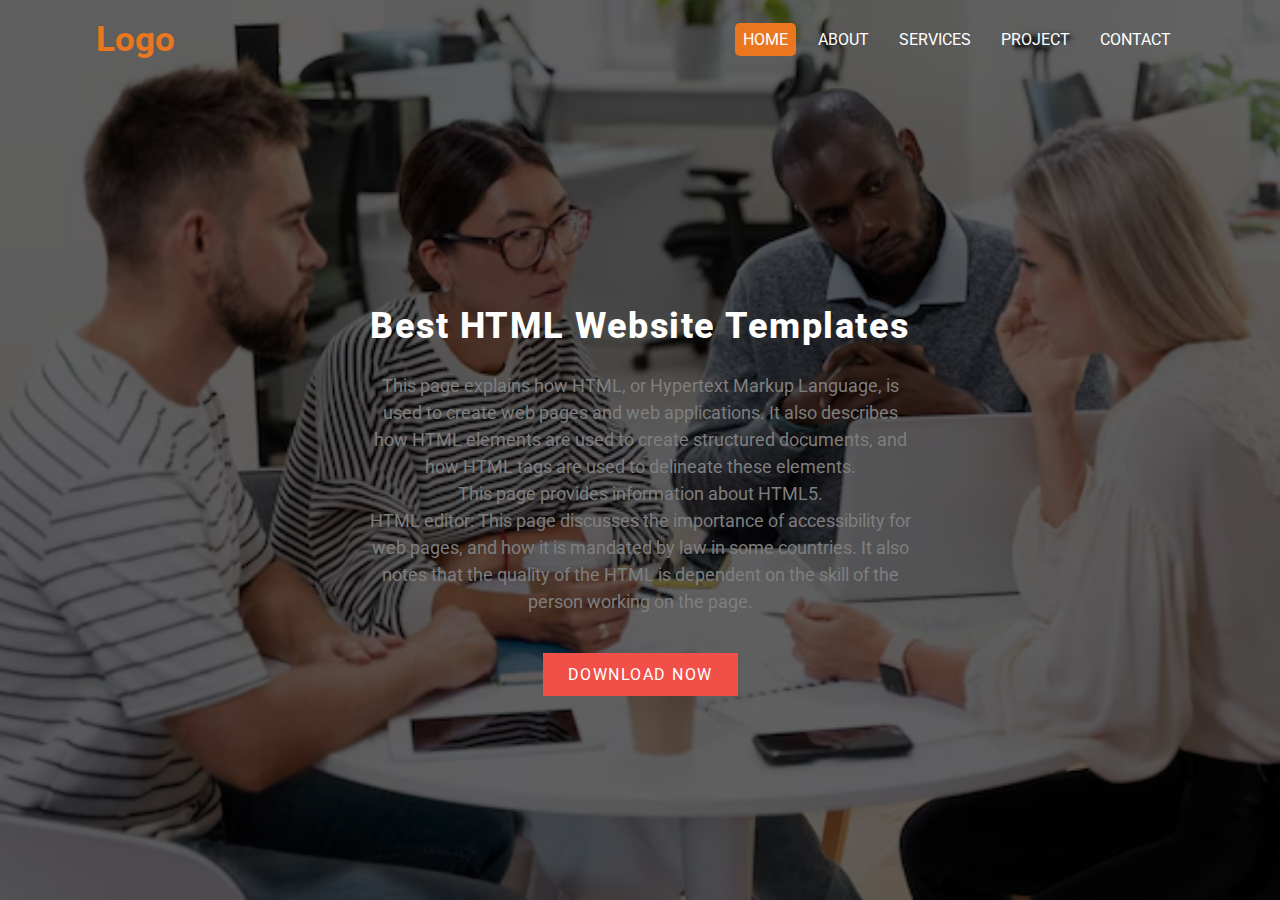
<file: LANDING PAGE 2/index.html>
<!DOCTYPE html>
<html lang="en">
<head>
    <meta charset="UTF-8">
    <meta name="viewport" content="width=device-width, initial-scale=1.0">
    <title>Landing Page website</title>
    <link rel="stylesheet" type="text/css" href="style.css">
</head>
<body>
    <section>
        <div class="container">
            <nav>
                <h1>Logo</h1>
                <ul>
                    <li><a href="" class="active">Home</a></li>
                    <li><a href="">About</a></li>
                    <li><a href="">Services</a></li>
                    <li><a href="">Project</a></li>
                    <li><a href="">Contact</a></li>
                </ul>
            </nav>
            <div class="article">
            <h1>Best HTML Website Templates</h1>
            <p> This page explains how HTML, or Hypertext Markup Language, is used to create web pages and web applications. It also describes how HTML elements are used to create structured documents, and how HTML tags are used to delineate these elements. 
                <br> This page provides information about HTML5. 
                <br>HTML editor: This page discusses the importance of accessibility for web pages, and how it is mandated by law in some countries. It also notes that the quality of the HTML is dependent on the skill of the person working on the page. </p>
                <a href="" class="btn">Download Now</a>
            </div>
        </div>
    </section>
</body>
</html>
</file>
<file: LANDING PAGE 2/style.css>
@import url('https://fonts.googleapis.com/css2?family=Roboto:ital,wght@0,100;0,300;0,400;0,500;0,700;0,900;1,100;1,300;1,400;1,500;1,700;1,900&display=swap');
*{
    margin: 0px;
    padding: 0px;
    box-sizing: border-box;
    font-family: "Roboto", sans-serif;
}
section{
    min-height: 100vh;
    background-image:linear-gradient(rgba(0,0,0,0.60),rgba(0,0,0,0.60)), url(assets/bg.avif) ;
    background-repeat: no-repeat;
    background-size: cover;
}
.container{
    width: 85%;
    margin: auto;
}

nav{
    height: 80px;
}
nav h1{
    float: left;
    line-height: 80px;
    font-size: 35px;
    font-size: inline;
    color: #eb7620;

}
nav ul{
    float: right;
    line-height: 80px;
}
nav ul li{
    display: inline-block;
    list-style: none;
    padding: 0px 5px;
}
nav ul li a{
    color: #fff;
    text-decoration: none;
    text-transform: uppercase;
    border-radius: 5px;
    padding: 7px 8px;
}
nav ul li a:hover{
    background-color:#eb7620;
    transition: 0.5s ease;
}
nav ul li .active{
    background-color:#eb7620;
}
.article{
    width: 50%;
    margin: auto;
    text-align: center;
    transform: translateY(25vh);
}
.article h1{
    font-size: 36px;
    color: #fff;
    letter-spacing: 1.5px;
    font-weight: 800;
    margin-bottom: 25px;
}
.article p{
    font-size: 18px;
    color: #7e7e7e;
    line-height: 1.5;
    margin-bottom: 50px;
}
.article .btn{
    color: #fff;
    padding: 12px 25px;
    letter-spacing: 1.5px;
    text-transform: uppercase;
    text-decoration: none;
    background-color: #f15048;

}
.article .btn:hover{
    background-color: #4399fa;
    transition: 0.5% ease;
}
</file>
